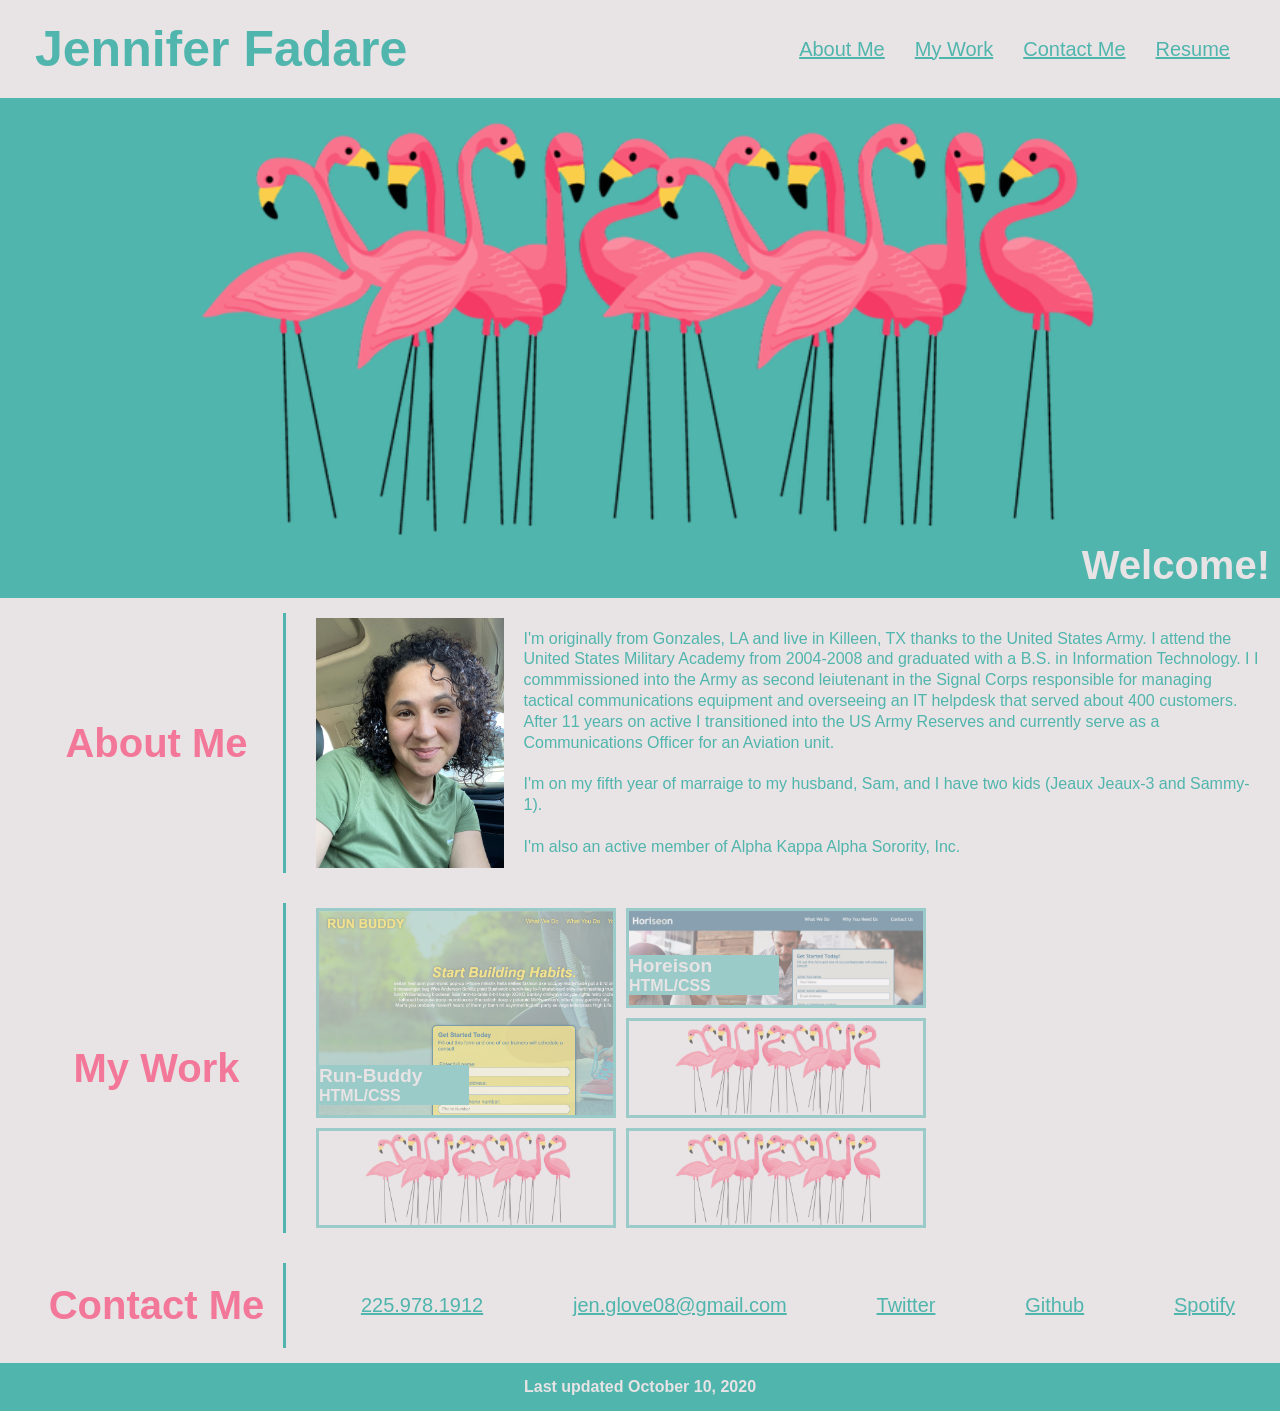
<file: index.html>
<!DOCTYPE html>
<html lang="en">
    <head>
        <link rel="stylesheet"href="./assets/css/style.css"/>
        <meta charset="UTF-8" />
        <meta name="viewport" content="width=device-width, initial-scale=1.0">
        <title>Jennifer Fadare</title>
    </head>
    <body>
        <!--Navigation-->
        <header>
            <h1> Jennifer Fadare</h1>
            <nav> 
                <ul>
                    <li>
                        <a href="#about-me">About Me</a>
                    </li>
                    <li>
                        <a href="#my-work">My Work</a>
                    </li>
                    <li>
                        <a href="#contact-me">Contact Me</a>
                    </li>
                    <li>
                        <a href="#resume">Resume</a>
                    </li>
                </ul>    
             </nav>
        </header>

        <!--Hero section-->
        <section class="hero">
            <div>
                <p>Welcome!</p>
            </div>
        </section>

        <!--About Me Section-->
        <section id="about-me">
            <div class="flex-row">
                <h2 class="section-title"> About Me</h2>
           
            <article class="bio-container">
                <img src="assets/images/jennifer-fadare.jpeg">
                <div class="bio-content">
                    <p> I'm originally from Gonzales, LA and live in Killeen, TX thanks to 
                        the United States Army.  I attend the United States Military Academy 
                        from 2004-2008 and graduated with a B.S. in Information Technology. I 
                        I commmissioned into the Army as second leiutenant in the Signal Corps 
                        responsible for managing tactical communications equipment and overseeing 
                        an IT helpdesk that served about 400 customers. After 11 years on active 
                        I transitioned into the US Army Reserves and currently serve as a  Communications 
                        Officer for an Aviation unit.</p> <br>
                    <p> I'm on my fifth year of marraige to my husband, Sam, and I have two kids (Jeaux Jeaux-3 and Sammy-1).</p><br>
                    <p> I'm also an active member of Alpha Kappa Alpha Sorority, Inc.</p>
                </div>
            </article>
        </div>
        </section>
        
        <!--Work Section-->
        <section id="my-work"> 
            <div class="flex-row">
                <h2 class="section-title">My Work</h2>
                <div class="work-grid-container">
                        <div class="work-grid-item box1">
                            <a href=" https://jenniferfadare.github.io/run-buddy/">
                                <h4>Run-Buddy</h4>
                                <h5>HTML/CSS</h5>
                            </a>
                        </div>
                        <div class="work-grid-item box2">
                            <a href="https://jenniferfadare.github.io/horiseon/">
                                <h4>Horeison</h4>
                                <h5>HTML/CSS</h5>
                            </a>
                        </div>
                        <div class="work-grid-item empty">
                            <!--<h4>Three</h4>-->
                        </div>
                        <div class="work-grid-item empty">
                           <!-- <h4>Four</h4>-->
                        </div>
                        <div class="work-grid-item empty">
                            <!--<h4>Five</h4>-->
                        </div>
                </div>
            </div>
        </section>

        <!--Contact Me Section-->
        <section id="contact-me"> 
            <div class="flex-row">
                <h2 class="section-title">Contact Me</h2>
                <div class="contact-info">
                    <p> 225.978.1912 </p>
                    <p ><a href="jen.glove08@gmail.com"></a> jen.glove08@gmail.com </p>
                    <p> <a href="https://twitter.com/JGlo225"></a>Twitter</p>
                    <p> <a href="github.com/JenniferFadare"></a>Github</p>
                    <p> <a href="https://open.spotify.com/playlist/3PLlZIRl8pQhaBks8dDRcF?si=ZaNy8Ci7QoOCmNIO0s6KbQ"></a>Spotify </p>  
                </div>
            </div>
        </section>

        <!--Footer-->
         <footer>
            <p>Last updated October 10, 2020<p>
        </footer>
 
    </body>
</html>
</file>
<file: assets/css/style.css>
/* Universal style */
* {
    margin:0;
    padding:0;
    box-sizing: border-box;
}

:root {
    --primary-color: #f27798;  /* 242, 119, 152 */
    --secondary-color: #1a7a5a; /* 26, 122, 90 */
    --tertiary-color: #50b5ad; /* 80, 181, 173 */
    --background-color: #e8e3e5; /* 232, 227, 229 */
}

body {
    font-family: Arial, Helvetica, sans-serif;
    color: var(--secondary-color);
    background-color: var(--background-color)
}

.section-title {
    font-size: 40px;
    color: var(--primary-color);
    border-right: 3px solid;
    min-width: 20%;
    border-color: var(--tertiary-color);
    padding: 20px 0 20px 0;
    margin: 15px 30px 15px 30px;
    display: flex;
    justify-content: center;
    align-items: center;
}


/* Header, Navigation, and Hero Style */

header {
    padding: 20px 35px;
    background-color: var(--tertiary-color);
    display: flex;
    justify-content: space-between;
    flex-wrap: wrap;
    top: 0;
    background-color: var(--background-color);
    background-size: cover;
    z-index: 9999;
}

header h1 {
    font-weight: bold;
    margin: 0;
    font-size: 50px;
    color: var(--tertiary-color);
}

header a {
    text-decoration: underline;
    font-weight: bold;
    color: var(--tertiary-color);
    font-size: 20px;
}

header nav {
    margin: 7px 0;
    display: flex;
    align-items: center;
}

header nav ul {
    display: flex;
    flex-wrap: wrap;
    justify-content: space-between;
    align-items: center;
    list-style: none;
    
}

header nav ul li a {
    padding: 10px 15px;
    font-weight: lighter;
    font-size: 20px;
}

.hero {
    height: 500px;
    padding: 10px 10px 10px 10px;
    background-image: url(../images/flamingos-banner.png);
    background-size: contain;
    background-repeat: no-repeat;
    display: flex;
    justify-content: flex-end;
    flex-wrap: wrap;
    align-items: flex-end;
    background-position: center;
    background-color: var(--tertiary-color);
    color: var(--background-color);
    font-weight: bold;
    font-size: 40px;
}

/* About Me Section Style */

.flex-row {
    display: flex;
}

.bio-container {
    display: flex;
    padding: 20px 0 20px 0;
    align-items: center;
    color: var(--tertiary-color);
}

.bio-container img {
    max-height: 250px;   
}

.bio-content {
    padding: 0 20px 0 20px;
    line-height: 1.3;
}

/* Work Section Style */

.work-grid-container {
    padding: 20px 0 20px 0;
    display: grid;
    grid-template-columns: repeat(2, 300px);
    grid-template-rows: repeat(3, 100px);
    grid-gap: 10px;
    width: 75%;
    font-size: 1.2rem;
    color: var(--secondary-color);   
}

.work-grid-container a {
    text-decoration: none;
}

.work-grid-item  {
    border: solid var(--tertiary-color);
    display: flex;
    flex-direction: column;
    justify-content: flex-end;
    align-items: flex-start;
    padding-bottom: 10px;
    opacity: .5;
    transition: .5s;
}

.work-grid-item:hover{
    opacity: 1;
}

.work-grid-item h4, .work-grid-item h5 {
    background-color: var(--tertiary-color);
    color: var(--background-color);
    width: 150px;
    margin: .5;
}

.work-grid-item h5  {
    font-size: smaller;
}

.box1 {
    background-image: url(../images/Run-Buddy\ preview.png);
    background-size: cover;
    display: flex;
    grid-column: 1/2;
    grid-row: 1/3;
}

.box2 {
    background-image: url(../images/Horiseon-preview.png);
    background-size: cover;
    display: flex;
    
}

.empty {
    background-image: url(../images/flamingos-banner.png);
    background-size: cover;
}

/* Contact Me Section Style */

.contact-info {
    display: flex;
    flex-wrap: wrap;
    justify-content: space-around; 
    align-items: center;
    width: 100%;   
}

.contact-info p {
    padding: 5px 5px 5px 5px;
    color: var(--tertiary-color);
    text-decoration: underline;
    font-size: 20px;
}

/* Footer Style */

footer {
    padding: 15px 15px;
    background-color: var(--tertiary-color);
    color: var(--background-color);
    font-weight: bold;
    text-align: center;
}

/* screen size break point 980 */
@media screen and (max-width: 980px) {
    header {
        padding-bottom: 0 0 20px 0;
        justify-content: center;
    }

    header h1 {
        width: 100%;
        text-align: center;
    }

    header nav ul {
        margin-top: 20px;
        width: 100%;
        justify-content: center;
    }

    header nav ul li a {
        font-size: 20px;
    }

    .hero {
        height: 300px;
        background-size: 500px;
        display: flex;
        justify-content: center;
        font-size: 30px;
    }

    .flex-row {
        flex-direction: column;
        align-items: center;
    }

    .section-title {
        font-size: 30px;
        border-right: none;
        border-bottom: 3px solid;
        width: 200px;
        display: flex;
    }
    
    .bio-container {
        display: flex;
        flex-direction: column;
        padding: 20px 0 20px 0;
        align-items: center;
        justify-content: center;
        color: var(--tertiary-color);
    }
    
    .bio-container img {
        max-height: 300px;
       
    }
    
    .bio-content {
        padding: 10px;
        line-height: 1.3;
        width: 500px;
        text-align: center;
    }

    .work-grid-container {
        padding: 20px 0 20px 0;
        display: grid;
        justify-content: center;
        grid-template-columns: repeat(1, 300px);
        grid-template-rows: repeat(5, 100px);
        grid-gap: 5px;
        width: 25%;
        font-size: 1.2rem;   
    }

    .work-grid-item h4, .work-grid-item h5 {
        width: 100px;
        margin: .5;    
    }

    .work-grid-item h4 {
        font-size: 15px;
    }

    .work-grid-item h5  {
        font-size: 12px;
    }

    .box1 {
       
        grid-column: 1/1;
        grid-row: 1/1;
    }

    .contact-info {
        display: flex;
        justify-content: center;
        align-items: center;
        width: 25%;   
    }

}

/* screen size break point 768px */

@media screen and (max-width: 768px) {
    header {
        justify-content: center;
    }
}

/* screen size break point 575 */
@media screen and (max-width: 575px) {
  
}
</file>
